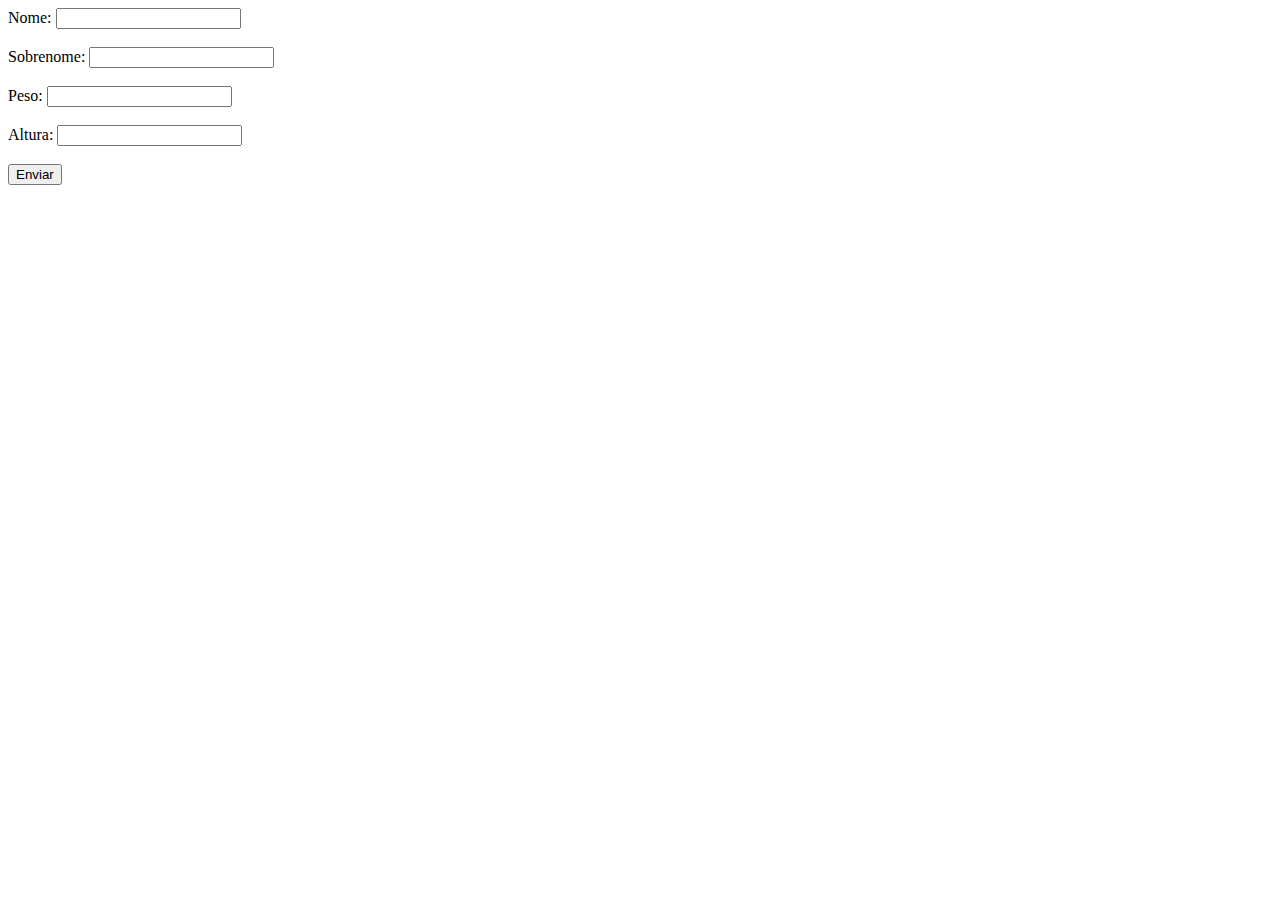
<file: aulas/aula20/index.html>
<!DOCTYPE html>
<html lang="pt-br">
<head>
    <meta charset="UTF-8">
    <meta name="viewport" content="width=device-width, initial-scale=1.0">
    <title>Exercício De JS</title>
</head>
<body>

    <main>
        <form action="#" method="get" id="form">
            <div>
                <label for="nome">Nome:</label>
                <input type="text" name="nome" id="nome" required>
            </div>
            <br>
            <div>
                <label for="sobreNome">Sobrenome:</label>
                <input type="text" name="sobreNome" id="sobreNome" required>
            </div>
            <br>
            <div>
                <label for="peso">Peso:</label>
                <input type="text" name="peso" id="peso" required>
            </div>
            <br>
            <div>
                <label for="altura">Altura:</label>
                <input type="text" name="altura" id="altura" required>
            </div>
            <br>
            <div>
                <button>Enviar</button>
            </div>
        </form>

        <div id="resultado"></div>
    </main>
    
    <script src="js/exercicio.js"></script>

</body>
</html>
</file>
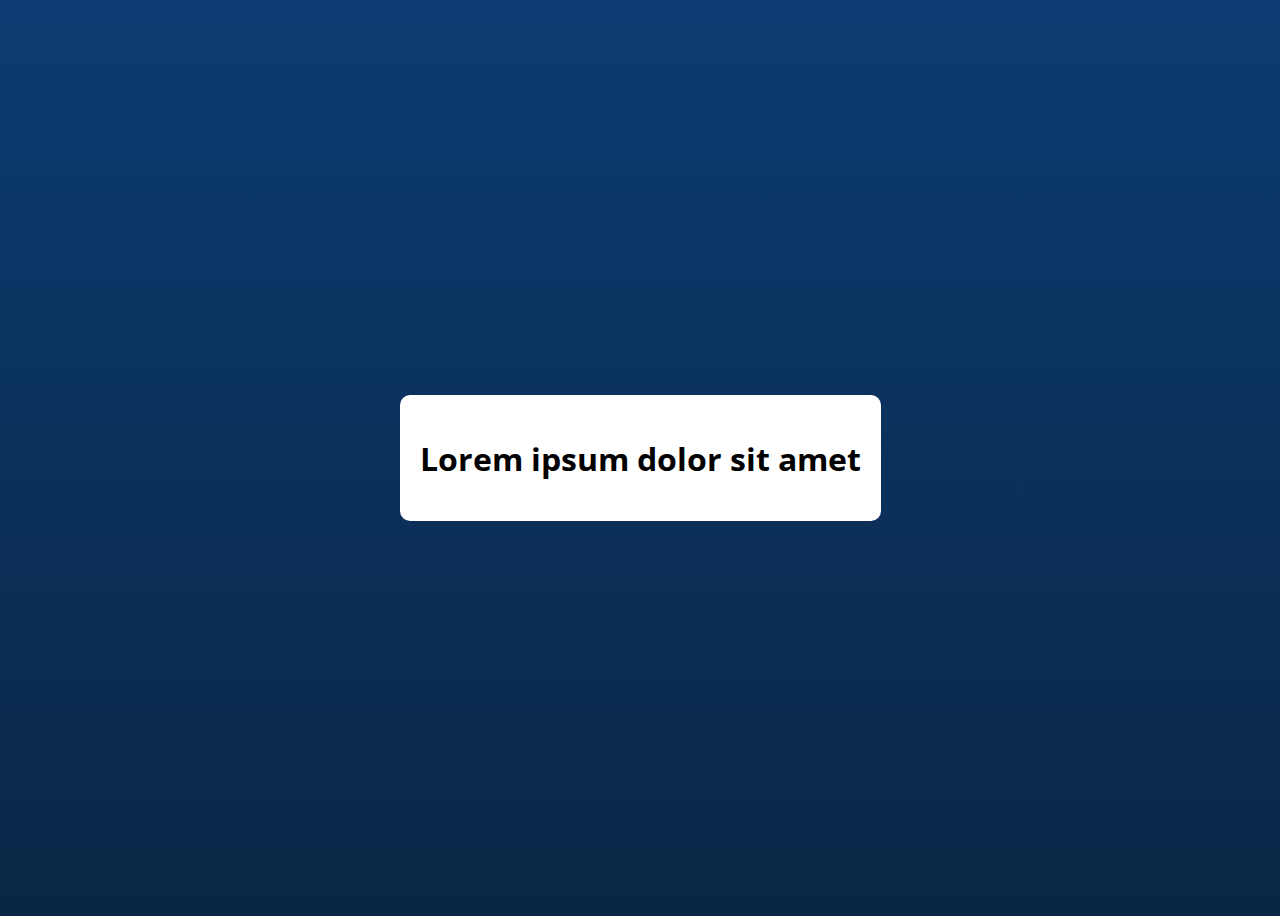
<file: aulas/aula30/index.html>
<!DOCTYPE html>
<html lang="pt-br">

<head>
    <meta charset="UTF-8">
    <meta name="viewport" content="width=device-width, initial-scale=1.0">
    <link rel="stylesheet" href="./assets/css/style.css">
    <title>JavaScript</title>
</head>

<body>

    <main id="container">
        <h1 id="h1">Lorem ipsum dolor sit amet</h1>
    </main>

    <script src="./assets/js/exerciciorefeito.js"></script>
</body>

</html>
</file>
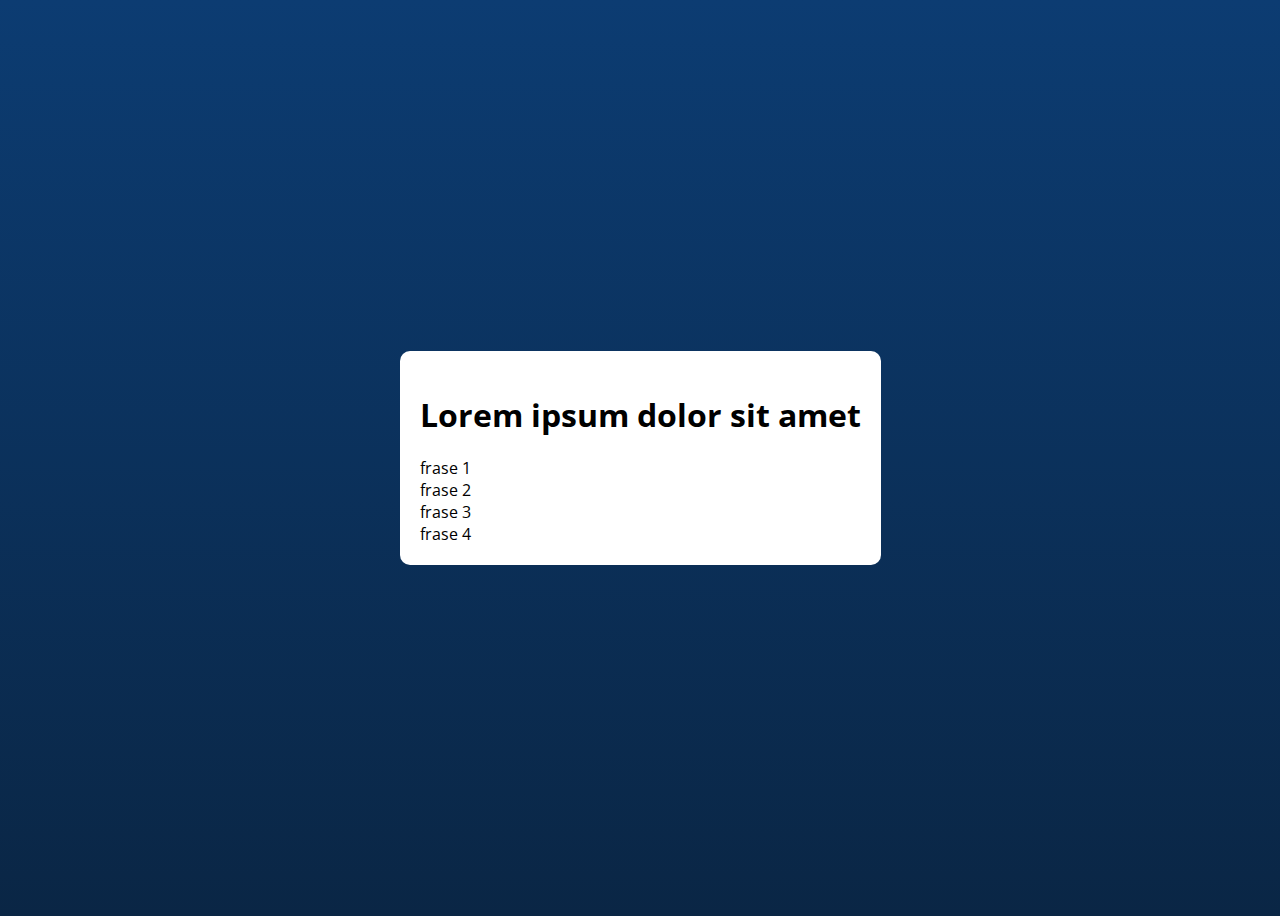
<file: aulas/aula35/index.html>
<!DOCTYPE html>
<html lang="pt-br">

<head>
    <meta charset="UTF-8">
    <meta name="viewport" content="width=device-width, initial-scale=1.0">
    <link rel="stylesheet" href="./assets/css/style.css">
    <title>JavaScript</title>
</head>

<body>

    <section id="container">
        <h1>Lorem ipsum dolor sit amet</h1>
        <!-- AQUI -->
         
    </section>

    <script src="./assets/js/main.js"></script>
</body>

</html>
</file>
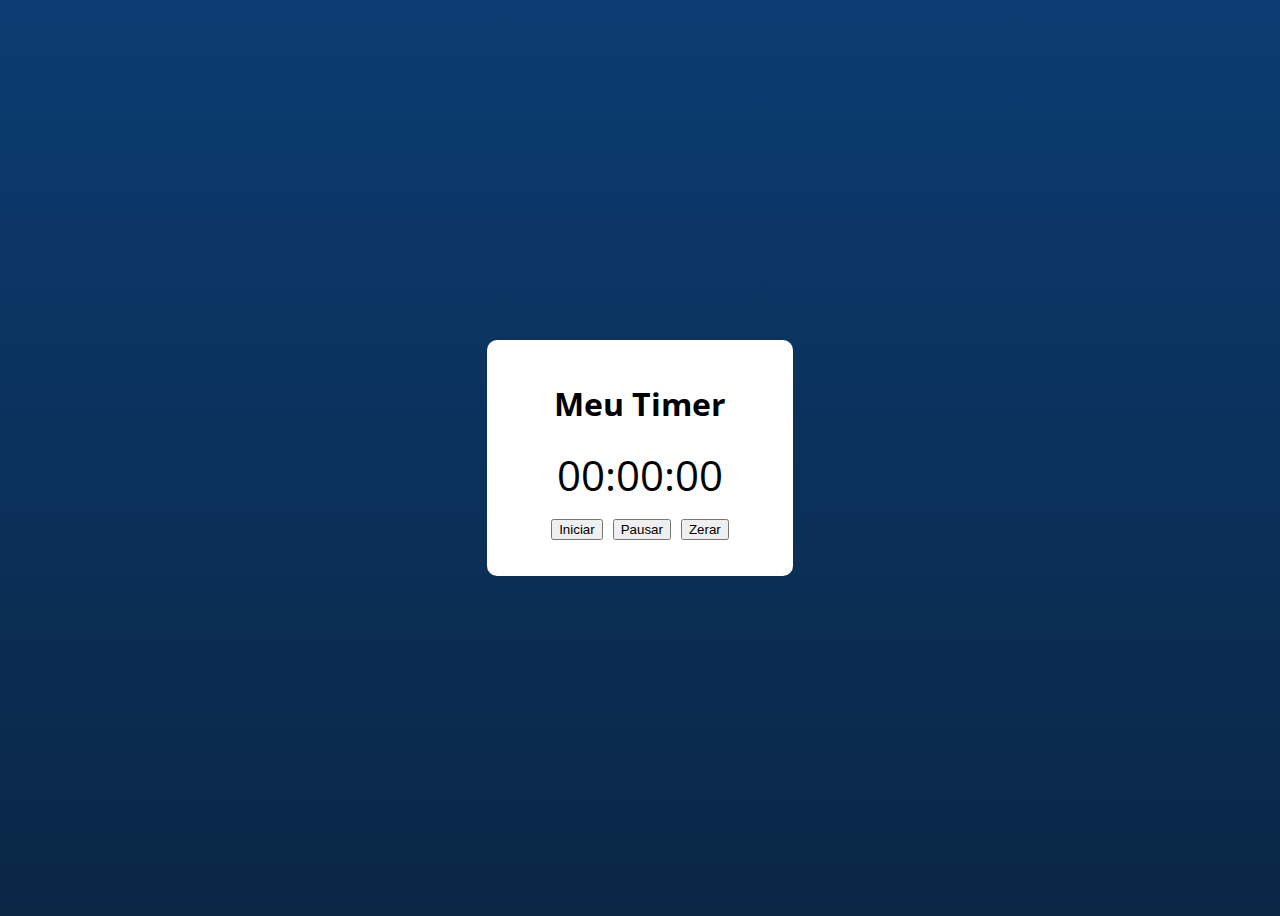
<file: aulas/aula47/index.html>
<!DOCTYPE html>
<html lang="pt-br">

<head>
    <meta charset="UTF-8">
    <meta name="viewport" content="width=device-width, initial-scale=1.0">
    <link rel="stylesheet" href="./assets/css/style.css">
    <title>JavaScript</title>
</head>

<body>

    <section id="container">
    
        <h1>Meu Timer</h1>

        <p id="relogio">00:00:00</p>
        <p>
            <div id="container-buttons">
                <button id="button-iniciar" class="botoes">Iniciar</button>
                <button id="button-pausar" class="botoes">Pausar</button>
                <button id="button-zerar" class="botoes">Zerar</button>
            </div>
        </p>
    
    </section>   

    <script src="./assets/js/main.js"></script>
</body>

</html>
</file>
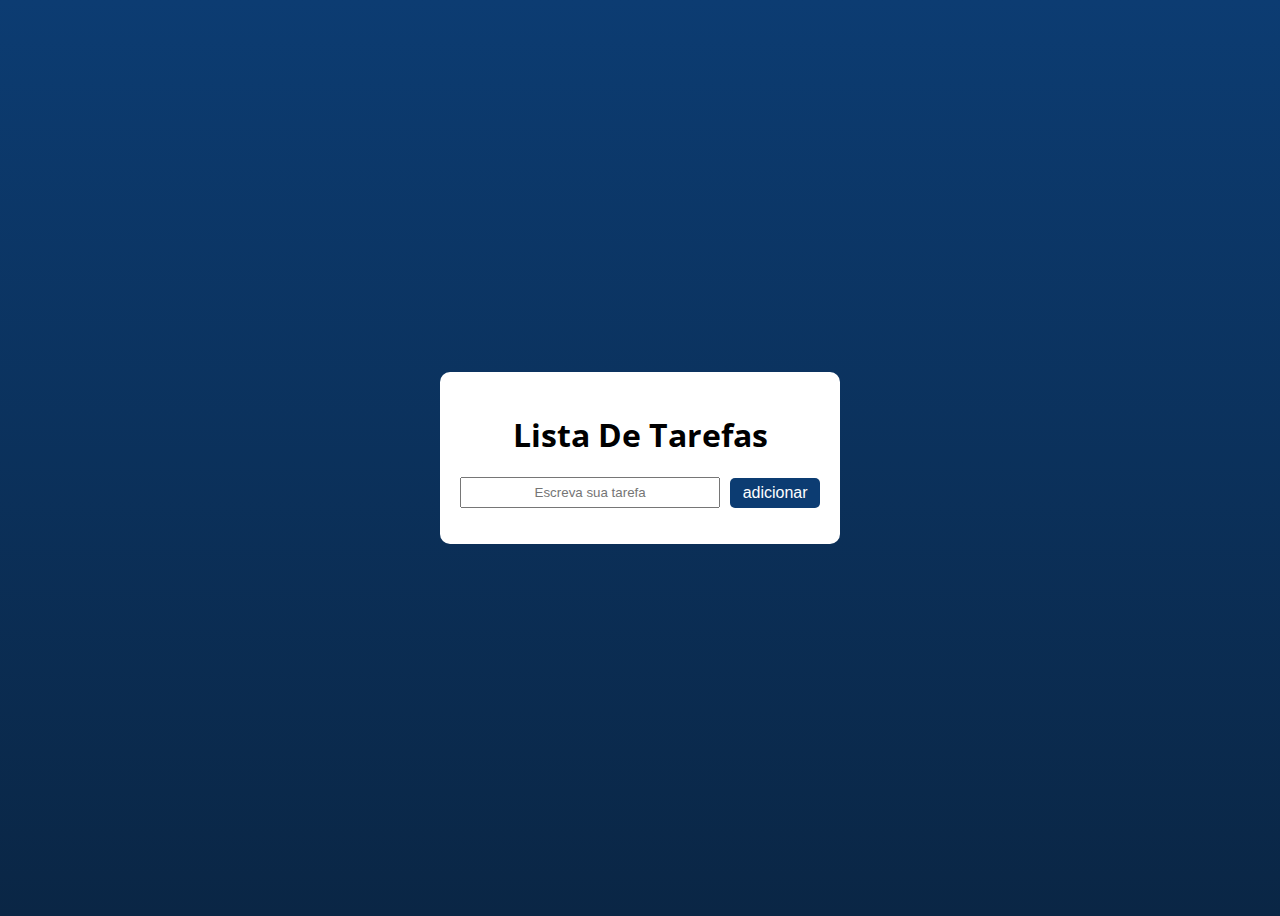
<file: aulas/aula48/index.html>
<!DOCTYPE html>
<html lang="pt-br">

<head>
    <meta charset="UTF-8">
    <meta name="viewport" content="width=device-width, initial-scale=1.0">
    <link rel="stylesheet" href="./assets/css/style.css">
    <title>JavaScript</title>
</head>

<body>

    <section id="container">
        <h1>Lista De Tarefas</h1>

        <p id="container-input">
            <input type="text" name="text" id="input-new-tarefa" placeholder="Escreva sua tarefa">
            <button id="button-add-tarefa" class="button">adicionar</button>
        </p>

        <ul id="tarefas">
        
        </ul>
        
    </section>

    <script src="./assets/js/main.js"></script>
</body>

</html>
</file>
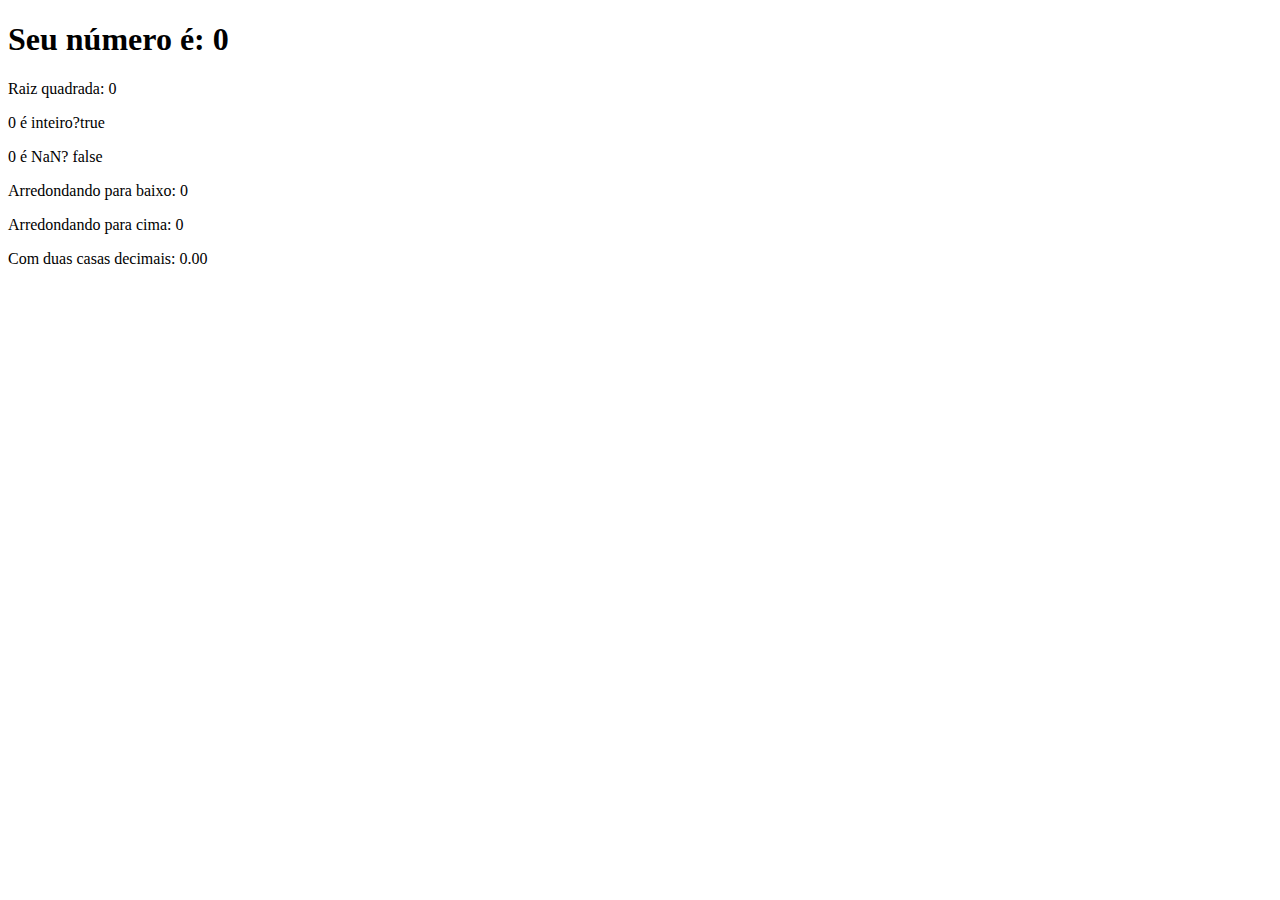
<file: aulas/aula15/exercicio/index.html>
<!DOCTYPE html>
<html lang="pt-br">
<head>
    <meta charset="UTF-8">
    <meta name="viewport" content="width=device-width, initial-scale=1.0">
    <title>JS</title>
</head>
<body>

    <main>
        <h1>Seu número é: <span class="h1"></span></h1>
        <div>
            <p>Raiz quadrada: <span id="raiz"></span></p>
            <p><span class="h1"></span> é inteiro?<span id="inteiro"></span></p>
            <p><span class="h1"></span> é NaN? <span id="nan"></span></p>
            <p>Arredondando para baixo: <span id="arredondarB"></span></p>
            <p>Arredondando para cima: <span id="arredondarC"></span></p>
            <p>Com duas casas decimais: <span id="decimais"></span></p>
        </div>
    </main>
    
    <script src="exercicio.js"></script>
</body>
</html>
</file>
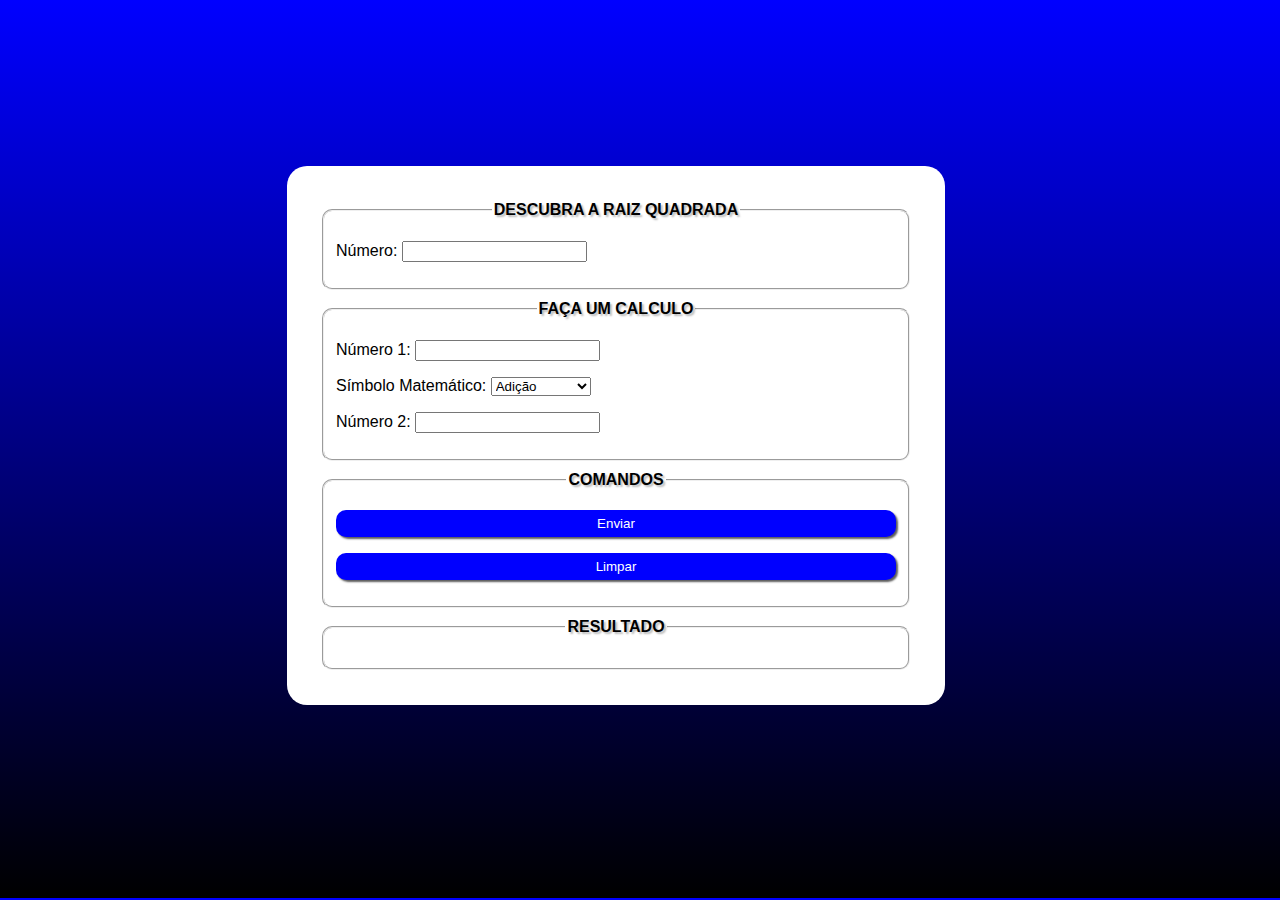
<file: aulas/testes/test0/index.html>
<!DOCTYPE html>
<html lang="pt-br">
<head>
    <meta charset="UTF-8">
    <meta name="viewport" content="width=device-width, initial-scale=1.0">
    <link rel="stylesheet" href="assets/style.css">
    <title>Teste 0</title>
</head>
<body>

    <main>
            <form action="" method="get">

                <fieldset>
                    <legend><strong>DESCUBRA A RAIZ QUADRADA</strong></legend>
                    <p>
                        <label for="raiz">Número:</label>
                        <input type="text" id="raiz" name="raiz">
                    </p>
                </fieldset>

                <fieldset>
                    <legend><strong>FAÇA UM CALCULO</strong></legend>
                    <p>
                        <label for="num1Calculo">Número 1:</label>
                        <input type="text" id="num1Calculo" name="num1Calculo">
                    </p>
                    <p>
                        <label for="simbolo">Símbolo Matemático:</label>
                        <select id="simbolo">
                            <option value="adicao">Adição</option>
                            <option value="subtracao">Subtração</option>
                            <option value="multiplicacao">Multiplicação</option>
                            <option value="divisao">Divisão</option>
                            <option value="potenciacao">Potenciação</option>
                        </select>
                    </p>
                    <p>
                        <label for="num2Calculo">Número 2:</label>
                        <input type="text" name="num2Calculo" id="num2Calculo">
                    </p>
                    

                </fieldset>
                <fieldset>
                    <legend><strong>COMANDOS</strong></legend>
                    <P class="botoes-p"> <button class="botoes">Enviar</button> </P>
                    <P class="botoes-p"> <button onclick="limparPage()" class="botoes">Limpar</button> </P>
                </fieldset>
                <fieldset>
                    <legend><strong>RESULTADO</strong></legend>
                    <p id="result"></p>
                </fieldset>
            </form>
    </main>
    
    <script src="assets/index.js"></script>
</body>
</html>
</file>
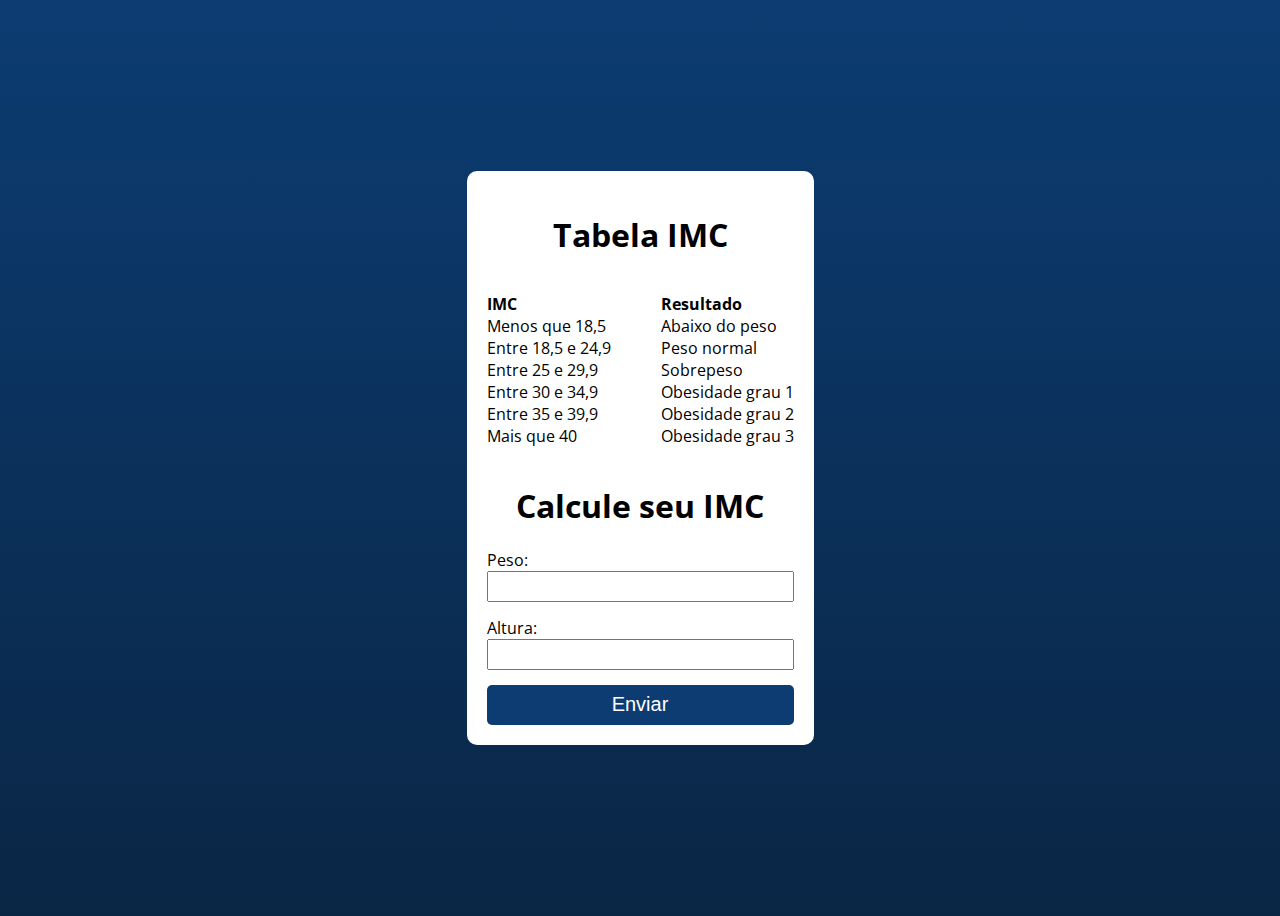
<file: aulas/aula25/exercicio.html>
<!DOCTYPE html>
<html lang="pt-br">

<head>
    <meta charset="UTF-8">
    <meta name="viewport" content="width=device-width, initial-scale=1.0">
    <link rel="stylesheet" href="./assets/css/style.css">
    <title>JavaScript</title>
</head>

<body>

    <section id="container">

        <h1>Tabela IMC</h1>

        <div id="tabela-imc">
            <p>
                <strong>IMC</strong> <br>
                Menos que 18,5 <br>
                Entre 18,5 e 24,9 <br>
                Entre 25 e 29,9 <br>
                Entre 30 e 34,9 <br>
                Entre 35 e 39,9 <br>
                Mais que 40 <br>
            </p>
            <p>
                <strong>Resultado</strong> <br>
                Abaixo do peso <br>
                Peso normal <br>
                Sobrepeso <br>
                Obesidade grau 1 <br>
                Obesidade grau 2 <br>
                Obesidade grau 3 <br>
            </p>
        </div>

        <h1>Calcule seu IMC</h1>

        <form action="" id="form">
            <section>
                <label for="peso">Peso:</label>
                <input type="" id="peso" name="peso">
            </section>

            <section>
                <label for="altura">Altura:</label>
                <input type="" id="altura" name="altura">
            </section>
            
            <button>Enviar</button>
        </form>

        <section id="resultado">
            
        </section>

    </section>

    
    <script src="./assets/js/exerciciorefeto.js"></script>
</body>

</html>
</file>
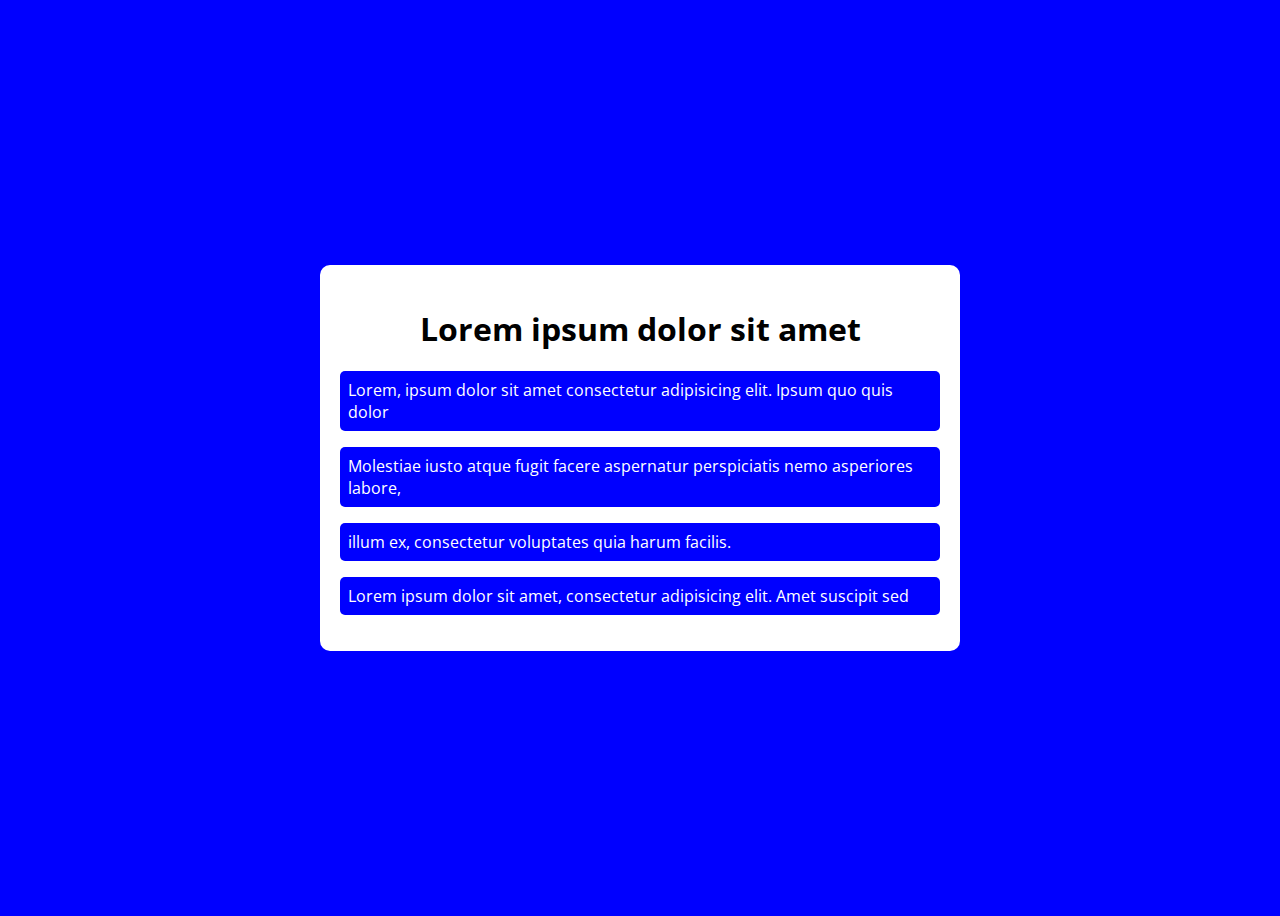
<file: aulas/aula38/nodelist.html>
<!DOCTYPE html>
<html lang="pt-br">

<head>
    <meta charset="UTF-8">
    <meta name="viewport" content="width=device-width, initial-scale=1.0">
    <link rel="stylesheet" href="./assets/css/style.css">
    <title>JavaScript</title>
</head>

<body>

    <section id="container">
        <h1>Lorem ipsum dolor sit amet</h1>
        
        <div id="containerParagrafos">
            <p>Lorem, ipsum dolor sit amet consectetur adipisicing elit. Ipsum quo quis dolor</p> <p>Molestiae iusto atque fugit facere aspernatur perspiciatis nemo asperiores labore,</p>
            <p>illum ex, consectetur voluptates quia harum facilis.</p>
            <p>Lorem ipsum dolor sit amet, consectetur adipisicing elit. Amet suscipit sed</p>
        </div>
    </section>

    <script src="./assets/js/nodelist.js"></script>
</body>

</html>
</file>
<file: aulas/aula30/assets/css/style.css>
@charset "UTF-8";

@import url('https://fonts.googleapis.com/css2?family=Open+Sans:ital,wght@0,300..800;1,300..800&display=swap');

:root
{
    --primary-color: rgb(12, 60, 114);
    --primary-color-dark: rgb(10, 38, 69);
}

*
{
    box-sizing: border-box;
    outline: 0;
}

body
{
    display: flex;
    justify-content: center;
    align-items: center;
    overflow-y: hidden;

    background: linear-gradient(to bottom, var(--primary-color), var(--primary-color-dark));
    font-family: 'Open Sans', sans-serif;
    height: 100vh;
}

#container
{
    max-width: 640px;
    background-color: white;
    padding: 20px;
    border-radius: 10px;
}

h1
{
    text-align: center;
    font-weight: bold;
}

form input, form label, form button
{
    display: block;
    width: 100%;
}

form section
{
    margin: 15px 0px;
}

form input
{
    padding: 6px 0px;
    text-align: center;
}
form input:focus
{
    outline: 1px solid var(--primary-color);
    border-radius: 10px;
}

form button
{
    border: none;
    background-color: var(--primary-color);
    color: white;
    height: 40px;
    border-radius: 5px;
    font-size: 20px;
}

form button:hover
{
    background-color: var(--primary-color-dark);
}
</file>
<file: aulas/aula35/assets/css/style.css>
@charset "UTF-8";

@import url('https://fonts.googleapis.com/css2?family=Open+Sans:ital,wght@0,300..800;1,300..800&display=swap');

:root
{
    --primary-color: rgb(12, 60, 114);
    --primary-color-dark: rgb(10, 38, 69);
}

*
{
    box-sizing: border-box;
    outline: 0;
}

body
{
    display: flex;
    justify-content: center;
    align-items: center;
    overflow-y: hidden;

    background: linear-gradient(to bottom, var(--primary-color), var(--primary-color-dark));
    font-family: 'Open Sans', sans-serif;
    height: 100vh;
}

#container
{
    max-width: 640px;
    background-color: white;
    padding: 20px;
    border-radius: 10px;
}

h1
{
    text-align: center;
    font-weight: bold;
}

p
{
    margin: 0px;
}

form input, form label, form button
{
    display: block;
    width: 100%;
}

form section
{
    margin: 15px 0px;
}

form input
{
    padding: 6px 0px;
    text-align: center;
}
form input:focus
{
    outline: 1px solid var(--primary-color);
    border-radius: 10px;
}

form button
{
    border: none;
    background-color: var(--primary-color);
    color: white;
    height: 40px;
    border-radius: 5px;
    font-size: 20px;
}

form button:hover
{
    background-color: var(--primary-color-dark);
}
</file>
<file: aulas/aula47/assets/css/style.css>
@charset "UTF-8";

@import url('https://fonts.googleapis.com/css2?family=Open+Sans:ital,wght@0,300..800;1,300..800&display=swap');

:root
{
    --primary-color: rgb(12, 60, 114);
    --primary-color-dark: rgb(10, 38, 69);
}

*
{
    box-sizing: border-box;
    outline: 0;
}

body
{
    display: flex;
    justify-content: center;
    align-items: center;
    overflow-y: hidden;

    background: linear-gradient(to bottom, var(--primary-color), var(--primary-color-dark));
    font-family: 'Open Sans', sans-serif;
    height: 100vh;
}

#container
{
    max-width: 640px;
    background-color: white;
    padding: 20px;
    border-radius: 10px;
}

h1
{
    text-align: center;
    font-weight: bold;
}

form input, form label, form button
{
    display: block;
    width: 100%;
}

form section
{
    margin: 15px 0px;
}

form input
{
    padding: 6px 0px;
    text-align: center;
}
form input:focus
{
    outline: 1px solid var(--primary-color);
    border-radius: 10px;
}

form button
{
    border: none;
    background-color: var(--primary-color);
    color: white;
    height: 40px;
    border-radius: 5px;
    font-size: 20px;
}

form button:hover
{
    background-color: var(--primary-color-dark);
}

#relogio
{
    font-size: 42px;
    margin: 0px;
    padding: 0px 50px;
}
#container-buttons
{
    display: flex;
    align-items: center;
    justify-content: center;
    gap: 10px;
}
.pausado
{
    color: red;
}
</file>
<file: aulas/aula48/assets/css/style.css>
@charset "UTF-8";

@import url('https://fonts.googleapis.com/css2?family=Open+Sans:ital,wght@0,300..800;1,300..800&display=swap');

:root
{
    --primary-color: rgb(12, 60, 114);
    --primary-color-dark: rgb(10, 38, 69);
}

*
{
    box-sizing: border-box;
    outline: 0;
}

body
{
    display: flex;
    justify-content: center;
    align-items: center;
    overflow-y: hidden;

    background: linear-gradient(to bottom, var(--primary-color), var(--primary-color-dark));
    font-family: 'Open Sans', sans-serif;
    height: 100vh;
}

#container
{
    min-width: 400px;
    max-width: 640px;
    background-color: white;
    padding: 20px;
    border-radius: 10px;
}

h1
{
    text-align: center;
    font-weight: bold;
}

input, label, button
{
    display: block;
    width: 100%;
}

input
{
    padding: 6px 0px;
    text-align: center;
}
input:focus
{
    outline: 1px solid var(--primary-color);
    border-radius: 10px;
}

.button
{
    border: none;
    background-color: var(--primary-color);
    color: white;
    height: 30px;
    width: 120px;
    border-radius: 5px;
    font-size: 16px;
}

.button:hover
{
    background-color: var(--primary-color-dark);
}

#container-input, li
{
    display: flex;
    justify-content: left;
    align-items: center;
    gap: 10px;
}

.apagar
{
    width: 80px;
}

#tarefas
{
    margin: 0px;
    padding: 0px;
}
</file>
<file: aulas/testes/test0/assets/style.css>
@charset "UTF-8";

body
{
    background: linear-gradient(to top, black, blue);
    width: 98vw;
    height: 98vh;
}

main
{
    display: flex;
    flex-direction: column;
    align-items: center;
    justify-content: center;

    width: 95vw;
    height: 95vh;
}

form
{
    font-family: sans-serif;
    background-color: white;
    color: black;
    width: 50%;
    padding: 25px;
    border-radius: 20px;
}
form legend, .botoes-p
{
    text-align: center;
    display: flex;
    flex-direction: column;

    text-shadow: 2px 2px 2px rgba(0, 0, 0, 0.277);
}

fieldset
{
    margin: 10px;
    border-radius: 10px;
}

.botoes
{
    border: none;
    background-color: blue;
    color: white;
    padding: 6px;
    border-radius: 10px;
    box-shadow: 2px 2px 2px rgba(0, 0, 0, 0.645);
}
</file>
<file: aulas/aula25/assets/css/style.css>
@charset "UTF-8";

@import url('https://fonts.googleapis.com/css2?family=Open+Sans:ital,wght@0,300..800;1,300..800&display=swap');

:root
{
    --primary-color: rgb(12, 60, 114);
    --primary-color-dark: rgb(10, 38, 69);
}

*
{
    box-sizing: border-box;
    outline: 0;
}

body
{
    display: flex;
    justify-content: center;
    align-items: center;
    overflow-y: hidden;

    background: linear-gradient(to bottom, var(--primary-color), var(--primary-color-dark));
    font-family: 'Open Sans', sans-serif;
    height: 100vh;
}

#container
{
    max-width: 640px;
    background-color: white;
    padding: 20px;
    border-radius: 10px;
}

h1
{
    text-align: center;
    font-weight: bold;
}

#tabela-imc
{
    display: flex;
    gap: 50px;
}

form input, form label, form button
{
    display: block;
    width: 100%;
}

form section
{   margin: 15px 0px; }

form input
{
    padding: 6px 0px;
    text-align: center;
}
form input:focus
{
    outline: 1px solid var(--primary-color);
    border-radius: 10px;
}

form button
{
    border: none;
    background-color: var(--primary-color);
    color: white;
    height: 40px;
    border-radius: 5px;
    font-size: 20px;
}

form button:hover
{   background-color: var(--primary-color-dark); }

#p-id
{
    text-align: center;
    padding: 5px;
    border-radius: 5px;
    margin-top: 10px;
    color: white;
    text-shadow: 1px 1px black;
}
.verdadeiro
{   background-color: rgb(8, 255, 8); }
.falso
{   background-color: red; }
</file>
<file: aulas/aula38/assets/css/style.css>
@charset "UTF-8";

@import url('https://fonts.googleapis.com/css2?family=Open+Sans:ital,wght@0,300..800;1,300..800&display=swap');

:root
{
    --primary-color: rgb(12, 60, 114);
    --primary-color-dark: rgb(10, 38, 69);
}

*
{
    box-sizing: border-box;
    outline: 0;
}

body
{
    display: flex;
    justify-content: center;
    align-items: center;
    overflow-y: hidden;

    background: blue; /*linear-gradient(to bottom, var(--primary-color), var(--primary-color-dark));*/
    font-family: 'Open Sans', sans-serif;
    height: 100vh;
}

#container
{
    max-width: 640px;
    background-color: white;
    padding: 20px;
    border-radius: 10px;
}

h1
{
    text-align: center;
    font-weight: bold;
}

form input, form label, form button
{
    display: block;
    width: 100%;
}

form section
{
    margin: 15px 0px;
}

form input
{
    padding: 6px 0px;
    text-align: center;
}
form input:focus
{
    outline: 1px solid var(--primary-color);
    border-radius: 10px;
}

form button
{
    border: none;
    background-color: var(--primary-color);
    color: white;
    height: 40px;
    border-radius: 5px;
    font-size: 20px;
}

form button:hover
{
    background-color: var(--primary-color-dark);
}
</file>
